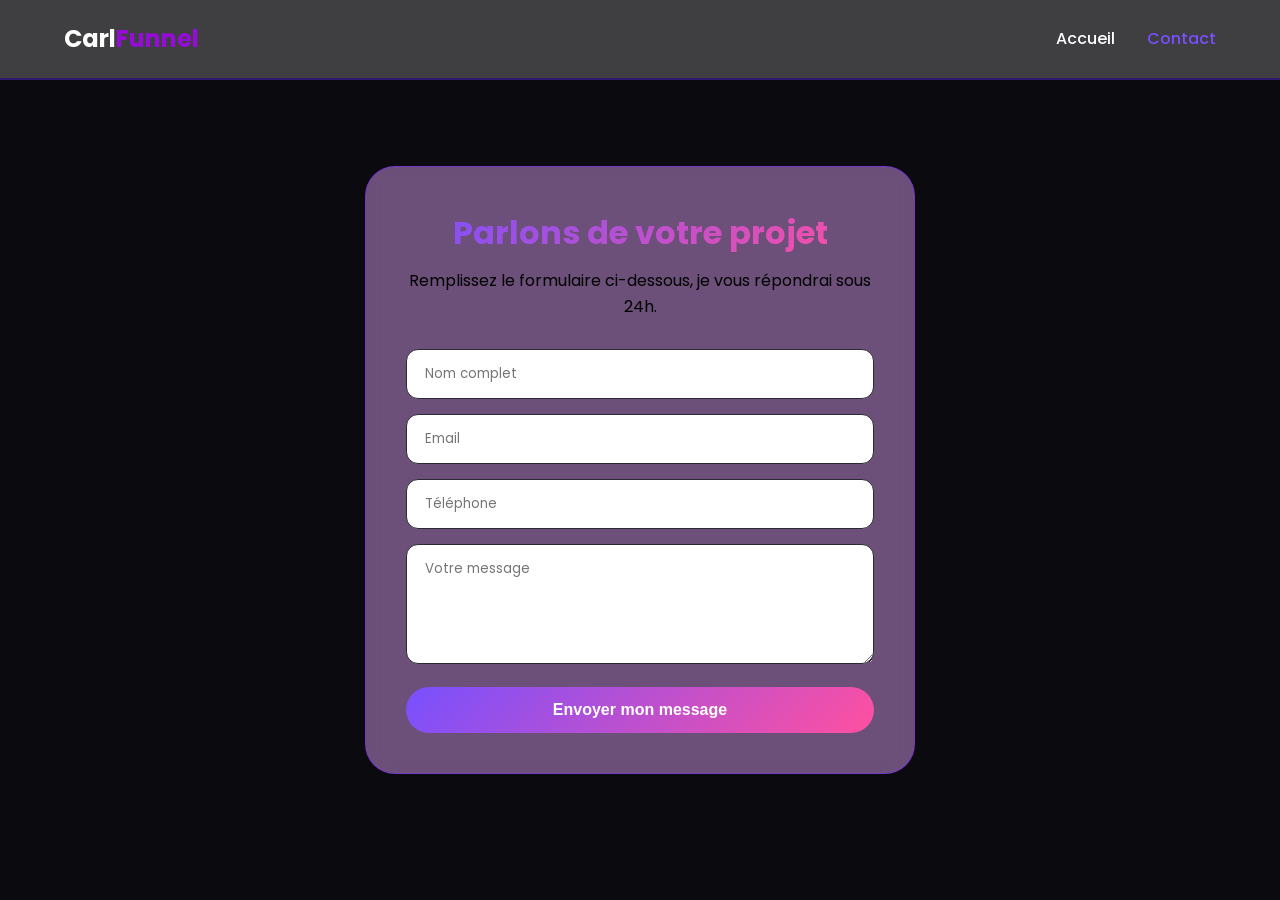
<file: contact.html>
<!DOCTYPE html>
<html lang="fr">
<head>
    <meta charset="UTF-8">
    <meta name="viewport" content="width=device-width, initial-scale=1.0">
    <title>Contact | Carlos Kouye</title>
    <link href="https://fonts.googleapis.com/css2?family=Poppins:wght@300;400;500;600;700;800&display=swap" rel="stylesheet">
    <link rel="stylesheet" href="https://cdnjs.cloudflare.com/ajax/libs/font-awesome/6.0.0-beta3/css/all.min.css">
    <style>
        :root {
            --fond-sombre: #0a0a0f;
            --violet: #7850ff;
            --rose: #ff50a0;
            --texte-clair: #ffffff;
            --texte-gris: #b0b0b0;
            --fond-carte: #12121a;
            --bordure: #2a2a35;
            --transition: all 0.3s ease;
        }
        * {
            margin: 0;
            padding: 0;
            box-sizing: border-box;
        }
        body {
            font-family: 'Poppins', sans-serif;
            background-color: var(--fond-sombre);
            color: var(--texte-clair);
            line-height: 1.6;
        }
        /* Navigation */
        .navbar {
            position: fixed;
            top: 0;
            left: 0;
            width: 100%;
            display: flex;
            justify-content: space-between;
            align-items: center;
            padding: 20px 5%;
            background: rgba(97, 97, 97, 0.623);
            backdrop-filter: blur(10px);
            z-index: 1000;
            border-bottom: 2px solid rgba(37, 6, 139, 0.644);
        }
        .logo a {
            font-size: 1.5rem;
            font-weight: 700;
            color: var(--texte-clair);
            text-decoration: none;
        }
        .liens-nav {
            display: flex;
            gap: 2rem;
            list-style: none;
        }
        .liens-nav a {
            text-decoration: none;
            color: var(--texte-clair);
            font-weight: 500;
            transition: var(--transition);
        }
        .liens-nav a:hover, .liens-nav a.actif {
            color: var(--violet);
        }
        .burger {
            display: none;
            cursor: pointer;
            flex-direction: column;
            gap: 5px;
        }
        .burger div {
            width: 25px;
            height: 3px;
            background: var(--texte-clair);
            transition: var(--transition);
        }
        /* Contact */
        .page-contact {
            min-height: 100vh;
            display: flex;
            align-items: center;
            justify-content: center;
            padding: 120px 20px 80px;
        }
        .conteneur-contact {
            max-width: 550px;
            width: 100%;
            background: rgba(218, 159, 241, 0.473);
            backdrop-filter: blur(10px);
            border-radius: 30px;
            padding: 40px;
            border: 1px solid rgba(122, 43, 248, 0.63);
            animation: fadeInUp 0.8s ease;
        }
        @keyframes fadeInUp {
            from { opacity: 0; transform: translateY(30px); }
            to { opacity: 1; transform: translateY(0); }
        }
        h1 {
            font-size: 2rem;
            margin-bottom: 10px;
            background: linear-gradient(135deg, var(--violet), var(--rose));
            -webkit-background-clip: text;
            background-clip: text;
            color: transparent;
            text-align: center;
        }
        .sous-titre {
            text-align: center;
            color: rgb(0, 0, 0);
            margin-bottom: 30px;
        }
        .groupe-form {
            margin-bottom: 15px;
        }
        input, textarea {
            width: 100%;
            padding: 14px 18px;
            background: rgb(255, 255, 255);
            border: 1px solid var(--bordure);
            border-radius: 12px;
            color: #333;
            font-family: inherit;
            transition: var(--transition);
        }
        input:focus, textarea:focus {
            outline: none;
            border-color: var(--violet);
            background: #f5f5f5;
        }
        textarea {
            resize: vertical;
            min-height: 120px;
        }
        button {
            width: 100%;
            padding: 14px;
            background: linear-gradient(135deg, var(--violet), var(--rose));
            border: none;
            border-radius: 50px;
            color: white;
            font-weight: 600;
            cursor: pointer;
            transition: var(--transition);
            font-size: 1rem;
        }
        button:hover {
            transform: translateY(-2px);
            box-shadow: 0 10px 25px rgba(120, 80, 255, 0.3);
        }
        @media (max-width: 768px) {
            .burger {
                display: flex;
            }
            .liens-nav {
                position: fixed;
                top: 70px;
                left: -100%;
                width: 100%;
                height: calc(100vh - 70px);
                background: var(--fond-sombre);
                flex-direction: column;
                align-items: center;
                justify-content: center;
                transition: 0.5s;
            }
            .liens-nav.actif {
                left: 0;
            }
            .page-contact {
                padding: 100px 15px 60px;
            }
            .conteneur-contact {
                padding: 30px 25px;
            }
            h1 {
                font-size: 1.6rem;
            }
            button {
                padding: 12px;
                font-size: 0.9rem;
            }
        }
        @media (max-width: 480px) {
            .conteneur-contact {
                padding: 25px 20px;
            }
            h1 {
                font-size: 1.4rem;
            }
            .sous-titre {
                font-size: 0.9rem;
            }
            input, textarea {
                padding: 12px 15px;
            }
        }
    </style>
</head>
<body>

    <nav class="navbar">
        <div class="logo"><a href="index.html">Carl<span style="color: rgba(164, 4, 238, 0.877);">Funnel</span></a></div>
        <ul class="liens-nav">
            <li><a href="index.html">Accueil</a></li>
            <li><a href="contact.html" class="actif">Contact</a></li>
        </ul>
        <div class="burger">
            <div class="ligne1"></div>
            <div class="ligne2"></div>
            <div class="ligne3"></div>
        </div>
    </nav>

    <section class="page-contact">
        <div class="conteneur-contact">
            <h1>Parlons de votre projet</h1>
            <p class="sous-titre">Remplissez le formulaire ci-dessous, je vous répondrai sous 24h.</p>
            <form action="send_mail.php" method="POST">
                <div class="groupe-form"><input type="text" name="nom" placeholder="Nom complet" required></div>
                <div class="groupe-form"><input type="email" name="email" placeholder="Email" required></div>
                <div class="groupe-form"><input type="tel" name="telephone" placeholder="Téléphone"></div>
                <div class="groupe-form"><textarea name="message" placeholder="Votre message" required></textarea></div>
                <button type="submit">Envoyer mon message</button>
            </form>
        </div>
    </section>

    <script>
        document.querySelector('.burger').addEventListener('click', () => {
            document.querySelector('.liens-nav').classList.toggle('actif');
        });
    </script>

</body>
</html>
</file>
